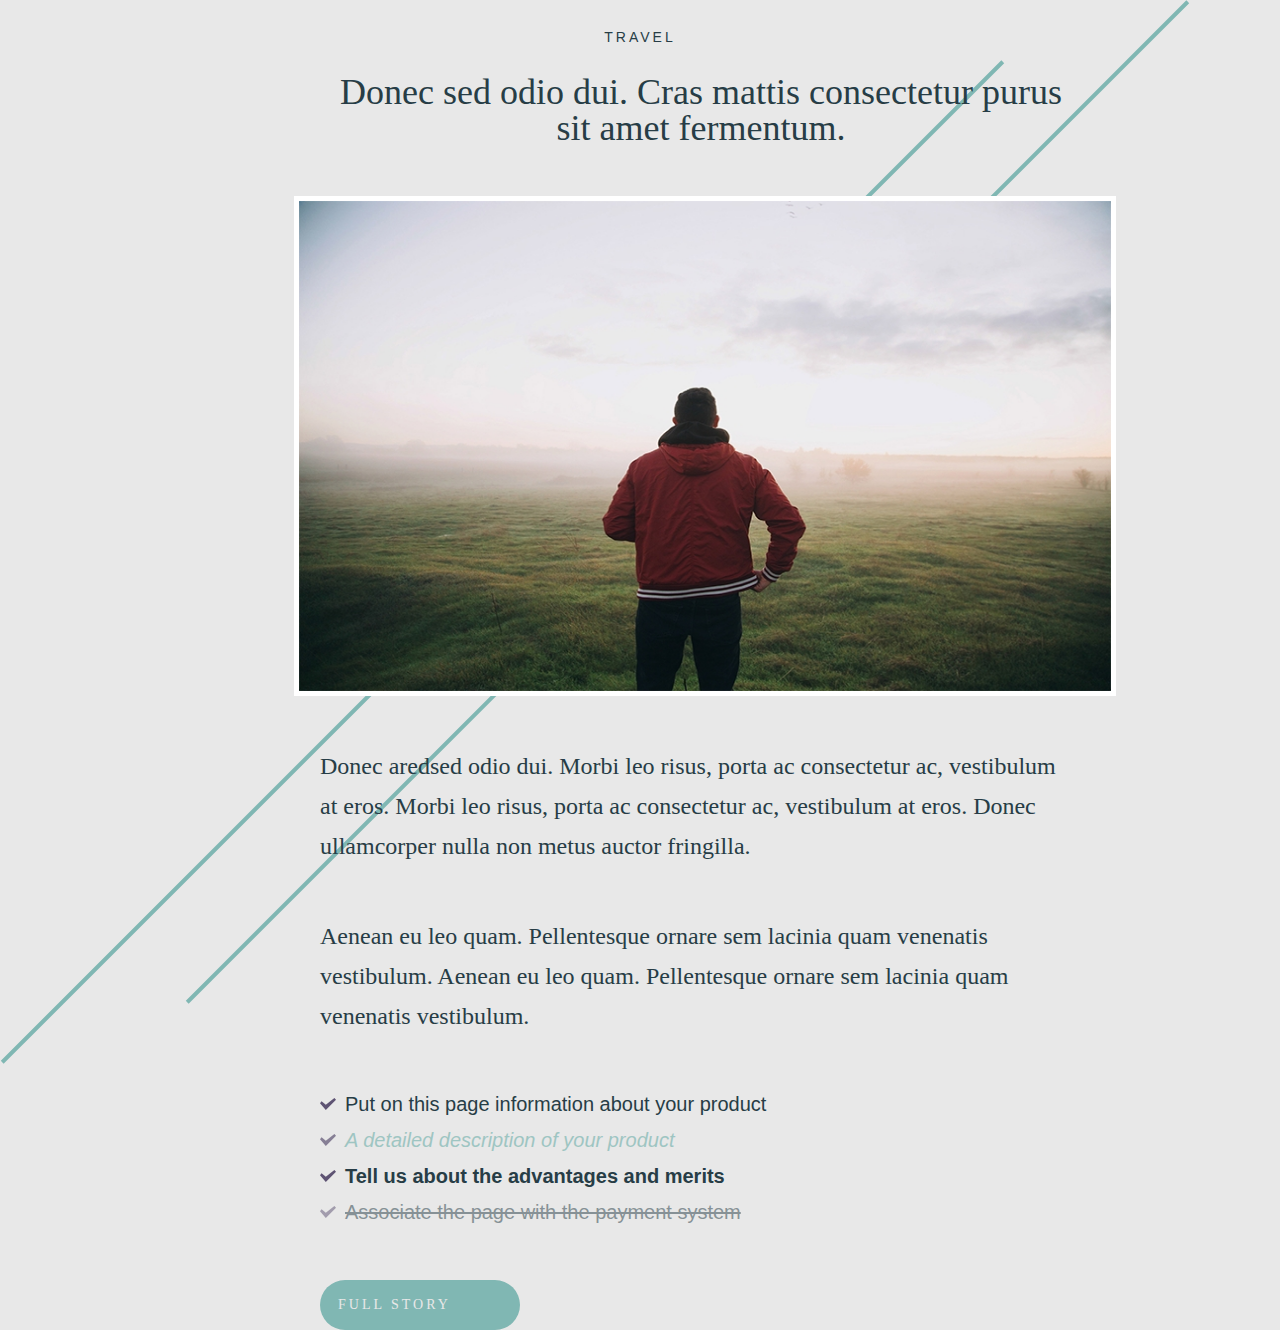
<file: index.html>
<!DOCTYPE html>
<html lang="ru">
<head>
	<title>Практика</title>
	<link rel="stylesheet" href="/css/style.css">
	<meta http-equiv="Content-type" content="text/html;charset=UTF-8"/>
</head>
<body>
	 <div class="text-h1">
		TRAVEL
	 </div>
	 <div class="text-hight">
		Donec sed odio dui. Cras mattis consectetur purus sit amet fermentum.
	 </div>
	 <img class="image" src="/img/image.jpg" alt="">
	 <div class="text-center">
		<span class="text-center-hight">Donec aredsed odio dui. Morbi leo risus, porta ac consectetur ac, vestibulum at eros. Morbi leo risus, porta ac consectetur ac, vestibulum at eros. Donec ullamcorper nulla non metus auctor fringilla.</span>
		<span>Aenean eu leo quam. Pellentesque ornare sem lacinia quam venenatis vestibulum. Aenean eu leo quam. Pellentesque ornare sem lacinia quam venenatis vestibulum.</span>
	 </div>
	 <ul class="list">
		 <li >Put on this page information about your product</li>
		 <li class="list-1">A detailed description of your product</li>
		 <li class="list-2">Tell us about the advantages and merits</li>
		 <li class="list-3">Associate the page with the payment system</li>
	 </ul>
	 <div class="button">
		 <a href="../myfirstpractice/form.html" target="_blank" style="color: #e8e8e8">FULL STORY</a>
	 </div>
</body>
</html>
</file>
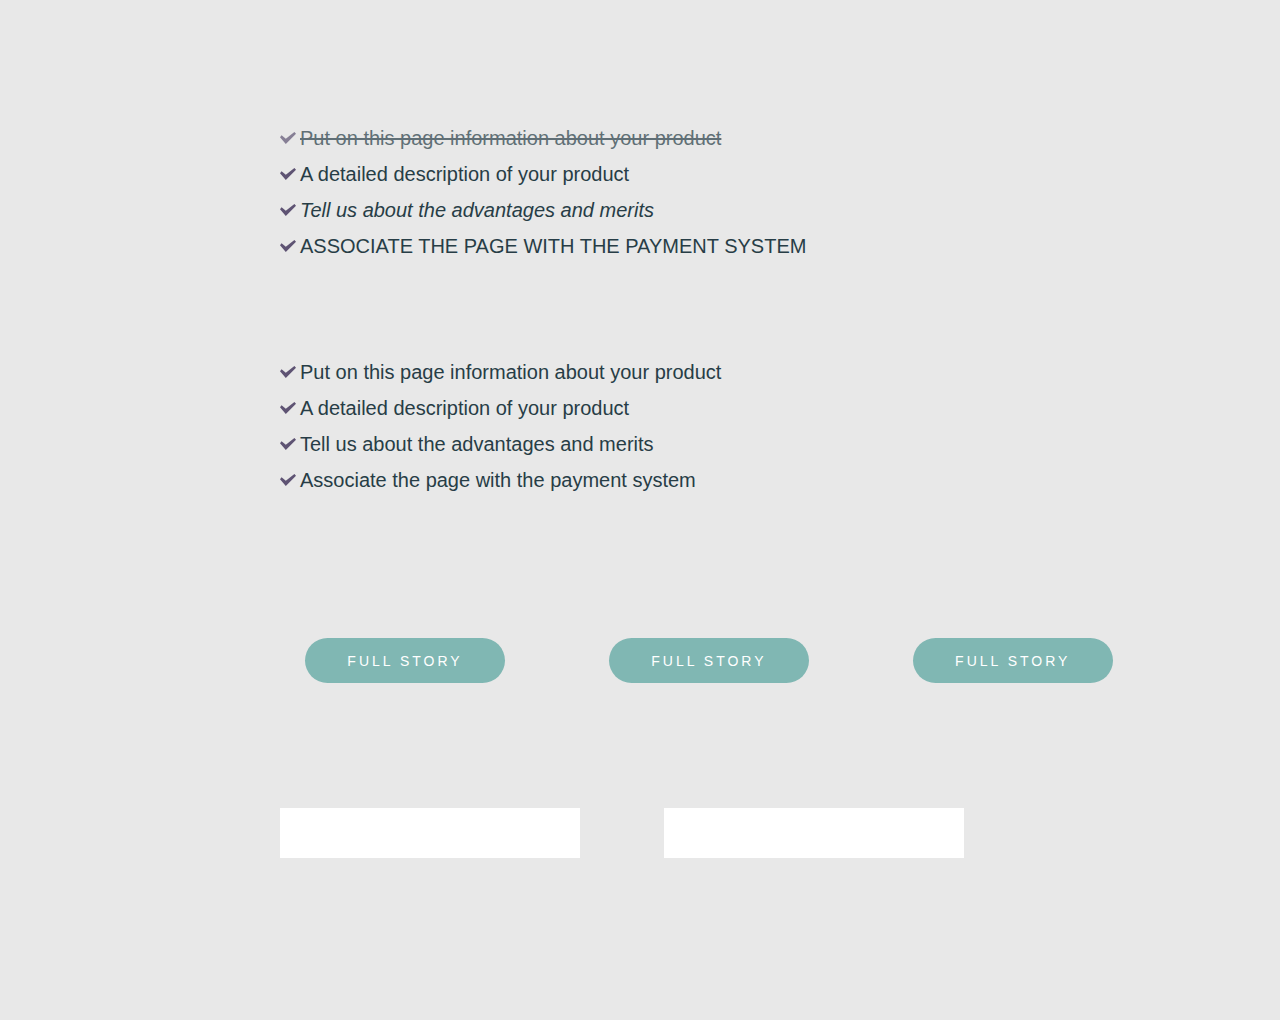
<file: form.html>
<!DOCTYPE html>
<html lang="ru">
<head>
	<title>Практика</title>
	<link rel="stylesheet" href="/css/form.css">
	<meta http-equiv="Content-type" content="text/html;charset=UTF-8"/>
</head>
<body>
	<ul class="first-ul">
		<li>Put on this page information about your product</li>
		<li>A detailed description of your product</li>
		<li>Tell us about the advantages and merits</li>
		<li>Associate the page with the payment system</li>
	</ul>
	<ul class="second-ul">
		<li>Put on this page information about your product</li>
		<li>A detailed description of your product</li>
		<li>Tell us about the advantages and merits</li>
		<li>Associate the page with the payment system</li>
	</ul>
	<form action="#">
		<div class="buttons">
			<button type="submit" class="first-button">FULL STORY</button>
			<button type="submit" class="second-button">FULL STORY</button>
			<button type="submit" class="third-button">FULL STORY</button>
		</div>
		<div class="inputtext">
			<input type="text" class="first-inputtext">
			<input type="text" class="second-inputtext">
		</div>
	</form>
</body>
</html>
</file>
<file: css/style.css>
/*Обнуление*/
*{
	padding: 0;
	margin: 0;
	border: 0;
}
*,*:before,*:after{
	-moz-box-sizing: border-box;
	-webkit-box-sizing: border-box;
	box-sizing: border-box;
}
:focus,:active{outline: none;}
a:focus,a:active{outline: none;}

nav,footer,header,aside{display: block;}

html,body{
	height: 100%;
	width: 100%;
	font-size: 100%;
	line-height: 1;
	font-size: 14px;
	-ms-text-size-adjust: 100%;
	-moz-text-size-adjust: 100%;
	-webkit-text-size-adjust: 100%;
}
input,button,textarea{font-family:inherit;}

input::-ms-clear{display: none;}
button{cursor: pointer;}
button::-moz-focus-inner {padding:0;border:0;}
a, a:visited{text-decoration: none;}
a:hover{text-decoration: none;}
ul li{list-style: none;}
img{vertical-align: top;}

h1,h2,h3,h4,h5,h6{font-size:inherit;font-weight: 400;}
/*--------------------------------------------------------------*/
body{
	background: #e8e8e8;
	background-image: url(../img/bg.png);
	background-repeat: no-repeat;
}
.text-h1 {
	font-family: Arial, "Helvetica Neue", Helvetica, sans-serif;
	font-size: 14px;
	text-align: center;
	color: #273d46;
	letter-spacing: 3px;
	margin: 30px;
}

.text-hight{
	font-family: "Times New Roman", Times, Baskerville, Georgia, serif;
	font-size: 36px;
	text-align: center;
	width: 762px;
	color: #273d46;
	margin-left: 25%;
	margin-bottom: 50px;
}

.image {
	width: 822px;
	height: 500px;
	margin-left: 23%;
	border: 5px solid rgb(255, 255, 255);
	margin-bottom: 50px;
}

.text-center {
	font-family: "Times New Roman", Times, Baskerville, Georgia, serif;
	font-size: 24px;
	color: #273d46;
	width: 750px;
	margin-left: 25%;
	margin-bottom: 50px;
	line-height: 40px;
}

.text-center-hight {
	display: inline-block;
	margin-bottom: 50px;
}

.list{
	margin-left: 25%;
	font-family: Arial, "Helvetica Neue", Helvetica, sans-serif;
	font-size: 20px;
	line-height: 36px;
	color: #273d46;
}

.list li{
	background: url(../img/li.svg) no-repeat left;
	padding-left: 25px;
	
}

.list-1 {
	color: #80b7b3;
	opacity: 0.7;
	font-style: italic;
}
.list-2 {
	font-weight: bold;

}
.list-3 {
	color: #273d46;
	opacity: 0.5;
	text-decoration: line-through;
}
.button{
	color:#e8e8e8;
	font-size: 14px;
	background: #80b7b3;
	width: 200px;
	height: 50px;
	padding: 18px 0 0 18px;
	border-radius: 25px;
	margin-left: 25%;
	margin-top: 50px;
	letter-spacing: 3px;
}
</file>
<file: css/form.css>
/*Обнуление*/
*{
	padding: 0;
	margin: 0;
	border: 0;
}
*,*:before,*:after{
	-moz-box-sizing: border-box;
	-webkit-box-sizing: border-box;
	box-sizing: border-box;
}
:focus,:active{outline: none;}
a:focus,a:active{outline: none;}

nav,footer,header,aside{display: block;}

html,body{
	height: 100%;
	width: 100%;
	font-size: 100%;
	line-height: 1;
	font-size: 14px;
	-ms-text-size-adjust: 100%;
	-moz-text-size-adjust: 100%;
	-webkit-text-size-adjust: 100%;
}
input,button,textarea{font-family:inherit;}

input::-ms-clear{display: none;}
button{cursor: pointer;}
button::-moz-focus-inner {padding:0;border:0;}
a, a:visited{text-decoration: none;}
a:hover{text-decoration: none;}
ul li{list-style: none;}
img{vertical-align: top;}

h1,h2,h3,h4,h5,h6{font-size:inherit;font-weight: 400;}
/*--------------------------------------------------------------*/
body {
	font-family: Arial, "Helvetica Neue", Helvetica, sans-serif;
	background: #e8e8e8;
}
ul li{
	font-size: 20px;
	line-height: 36px;
	color: #273d46;
	margin-left: 280px;
	padding-left: 20px;
	background: url(../img/li.svg) left no-repeat ;
}
.first-ul {
	margin: 120px 0px 90px 0px;
}
.first-ul li:nth-child(1) {
	text-decoration: line-through;
	opacity: 0.7;
}
.first-ul li:nth-child(3) {
	font-style: italic;
} 
.first-ul li:nth-child(4) {
	text-transform: uppercase;
}

.second-ul {
	margin: 0px 0px 140px 0px;
}
.second-ul li:nth-child(2):hover {
	color: red;
}

.buttons{
	margin-bottom: 125px;
}
.buttons button{
	font-size: 14px;
	letter-spacing: 3px;
	color: #fff;
	width: 200px;
	height: 45px;
	border-radius: 50px;
	background: #80b7b3;
}
.first-button {
	margin-left: 305px;
}
.second-button {
	margin-left: 100px;
}
.second-button:hover {
	background: #3a5855;
}
.third-button {
	margin-left: 100px;
}
.third-button:active {
	background: #818181;
}

.inputtext {
	margin-left: 280px;
}
.inputtext input {
	width: 300px;
	height: 50px;
	padding-left: 30px;
}
.first-inputtext {
	margin-right: 80px;
}
.second-inputtext:focus {
	box-shadow: 0 0 10px royalblue;
}
</file>
